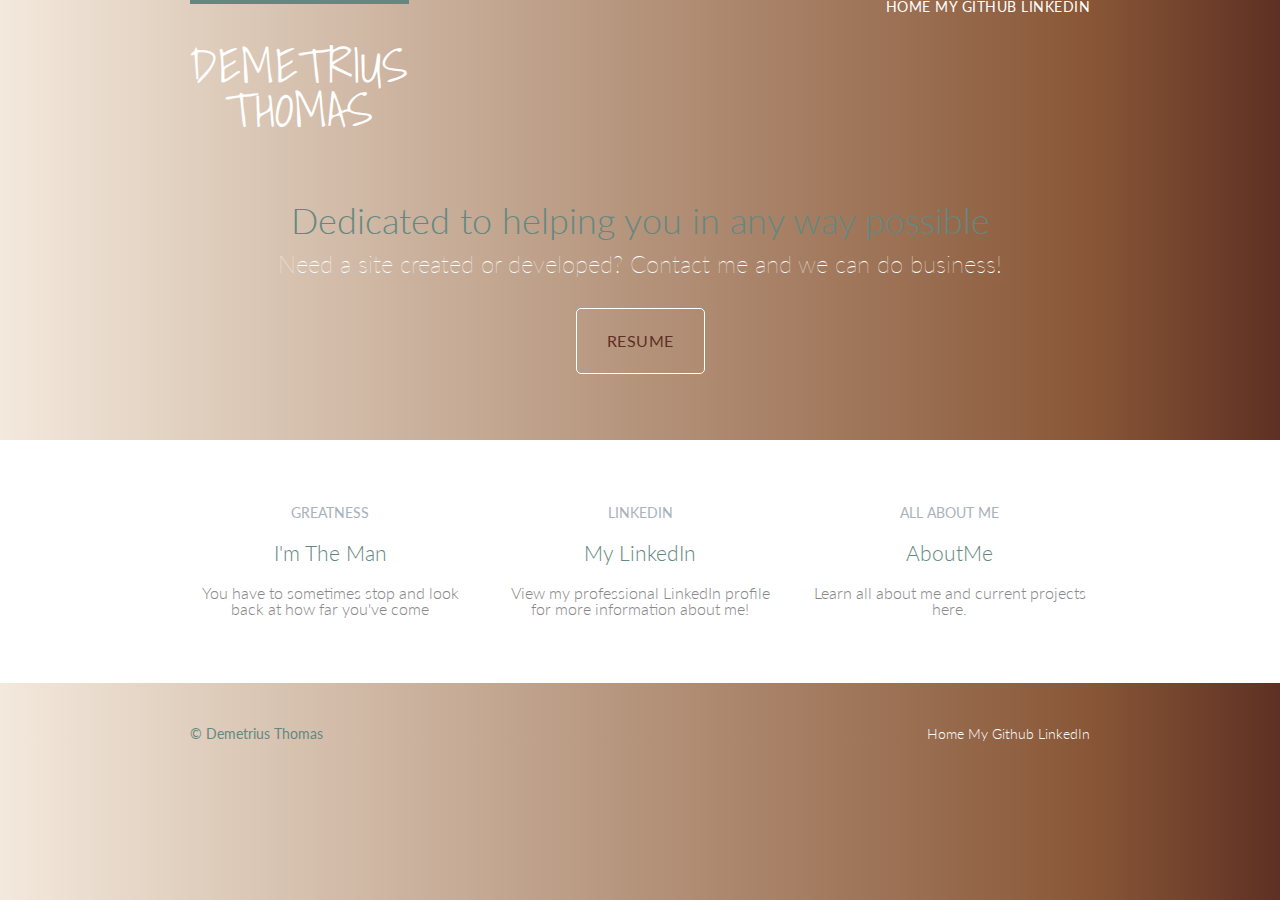
<file: index.html>
<!DOCTYPE html>
<html>
<head>
	<title>The one and only Demetrius</title>
	<meta charset="utf-8">
	<link rel="stylesheet" type="text/css" href="Style.css">
	<link href="https://fonts.googleapis.com/css?family=Amatic+SC|Aref+Ruqaa|Cormorant+Infant|Dosis|Lora|Quattrocento|Reem+Kufi|Shadows+Into+Light" rel="stylesheet">
	<link rel="stylesheet" href="http://fonts.googleapis.com/css?family=Lato:100,300,400">
</head>

<body>

	<header class="primary-header container group" >

	<h1 class="logo">
        <a href="index.html">Demetrius <br> Thomas</a>
    </h1>

	<nav class="nav primary-nav">
		<a href="Index.html">Home</a>
		<a href="https://github.com/dthomas36">My Github</a>
		<a href="https://www.linkedin.com/in/demetrius-thomas-763012118">LinkedIn</a>
	</nav>

	</header>



	 <section class="hero container">

      <h2>Dedicated to helping you in any way possible</h2>

      <p>Need a site created or developed? Contact me and we can do business!</p>

      <a class="btn btn-alt" href="index.html">Resume</a>

    </section>

	<!-- Teasers -->

    <section class="row">
      <div class="grid">

        <!-- Speakers -->

        <section class="teaser col-1-3">
          <a href="speakers.html">
            <h5>Greatness</h5>
            <h3>I'm The Man</h3>
          </a>
          <p>You have to sometimes stop and look back at how far you've come</p>
        </section><!--

        Schedule

        --><section class="teaser col-1-3">
          <a href="https://www.linkedin.com/in/demetrius-thomas-763012118">
            <h5>LinkedIn</h5>
            <h3>My LinkedIn</h3>
          </a>
          <p>View my professional LinkedIn profile for more information about me!</p>
        </section><!--

        Venue

        --><section class="teaser col-1-3">
          <a href="AboutMe.html">
            <h5>All About Me</h5>
            <h3>AboutMe</h3>
          </a>
          <p>Learn all about me and current projects here.</p>
        </section>

      </div>
    </section>

    <!-- Footer -->

    <footer class="primary-footer container group">

      <small>&copy; Demetrius Thomas</small>

      <nav class="nav">
      <a href="Index.html">Home</a>
		<a href="https://github.com/dthomas36">My Github</a>
		<a href="https://www.linkedin.com/in/demetrius-thomas-763012118">LinkedIn</a>
      </nav>

    </footer>





	


</body>
</html>
</file>
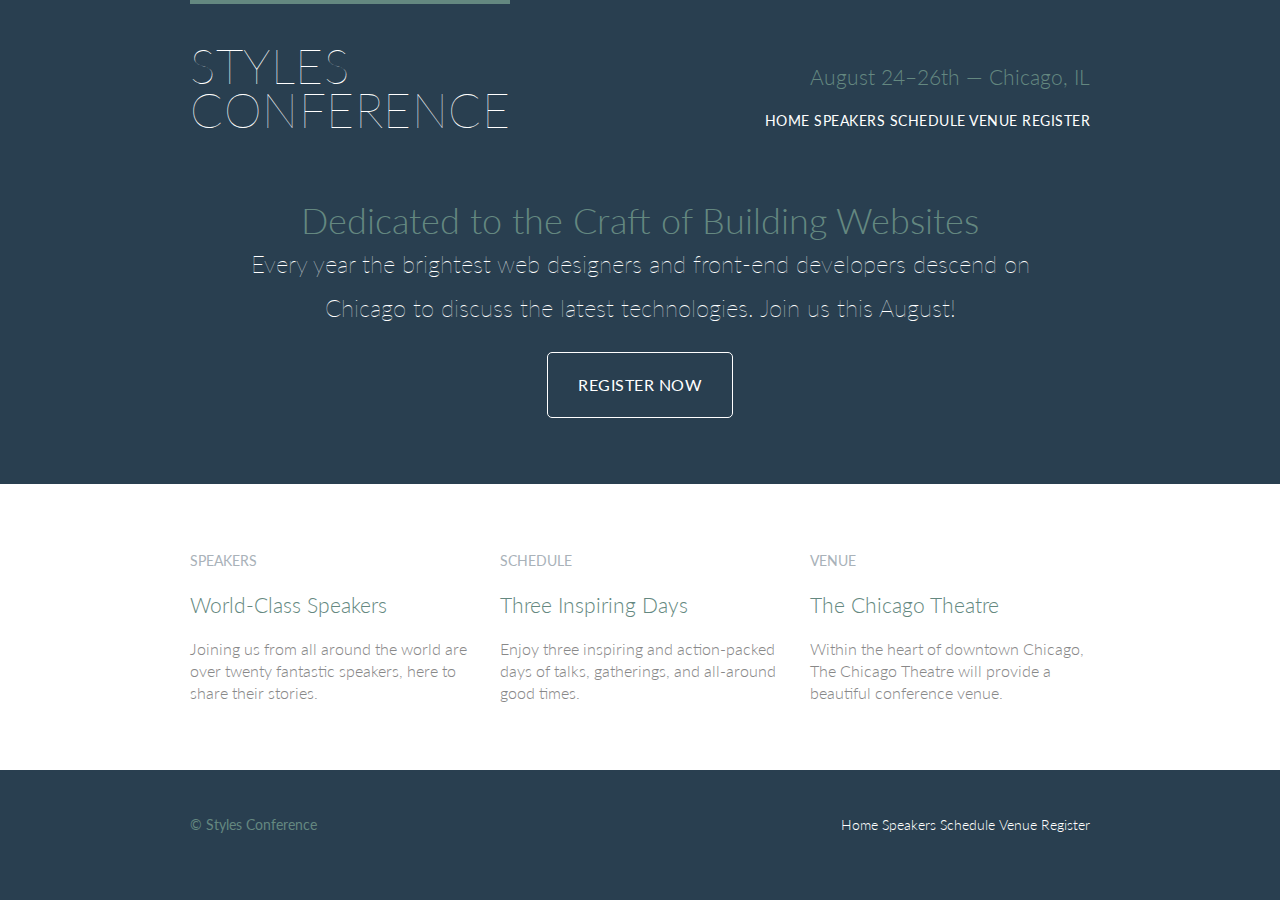
<file: setting-backgrounds-and-gradients/index.html>
<!DOCTYPE html>
<html lang="en">

  <head>
    <meta charset="utf-8">
    <title>Styles Conference</title>
    <link rel="stylesheet" href="assets/stylesheets/main.css">
    <link rel="stylesheet" href="http://fonts.googleapis.com/css?family=Lato:100,300,400">
  </head>

  <body>

    <!-- Header -->

    <header class="primary-header container group">

      <h1 class="logo">
        <a href="index.html">Styles <br> Conference</a>
      </h1>

      <h3 class="tagline">August 24&ndash;26th &mdash; Chicago, IL</h3>

      <nav class="nav primary-nav">
        <a href="index.html">Home</a>
        <a href="speakers.html">Speakers</a>
        <a href="schedule.html">Schedule</a>
        <a href="venue.html">Venue</a>
        <a href="register.html">Register</a>
      </nav>

    </header>

    <!-- Hero -->

    <section class="hero container">

      <h2>Dedicated to the Craft of Building Websites</h2>

      <p>Every year the brightest web designers and front-end developers descend on Chicago to discuss the latest technologies. Join us this August!</p>

      <a class="btn btn-alt" href="register.html">Register Now</a>

    </section>

    <!-- Teasers -->

    <section class="row">
      <div class="grid">

        <!-- Speakers -->

        <section class="teaser col-1-3">
          <a href="speakers.html">
            <h5>Speakers</h5>
            <h3>World-Class Speakers</h3>
          </a>
          <p>Joining us from all around the world are over twenty fantastic speakers, here to share their stories.</p>
        </section><!--

        Schedule

        --><section class="teaser col-1-3">
          <a href="schedule.html">
            <h5>Schedule</h5>
            <h3>Three Inspiring Days</h3>
          </a>
          <p>Enjoy three inspiring and action-packed days of talks, gatherings, and all-around good times.</p>
        </section><!--

        Venue

        --><section class="teaser col-1-3">
          <a href="venue.html">
            <h5>Venue</h5>
            <h3>The Chicago Theatre</h3>
          </a>
          <p>Within the heart of downtown Chicago, The Chicago Theatre will provide a beautiful conference venue.</p>
        </section>

      </div>
    </section>

    <!-- Footer -->

    <footer class="primary-footer container group">

      <small>&copy; Styles Conference</small>

      <nav class="nav">
        <a href="index.html">Home</a>
        <a href="speakers.html">Speakers</a>
        <a href="schedule.html">Schedule</a>
        <a href="venue.html">Venue</a>
        <a href="register.html">Register</a>
      </nav>

    </footer>

  </body>
</html>
</file>
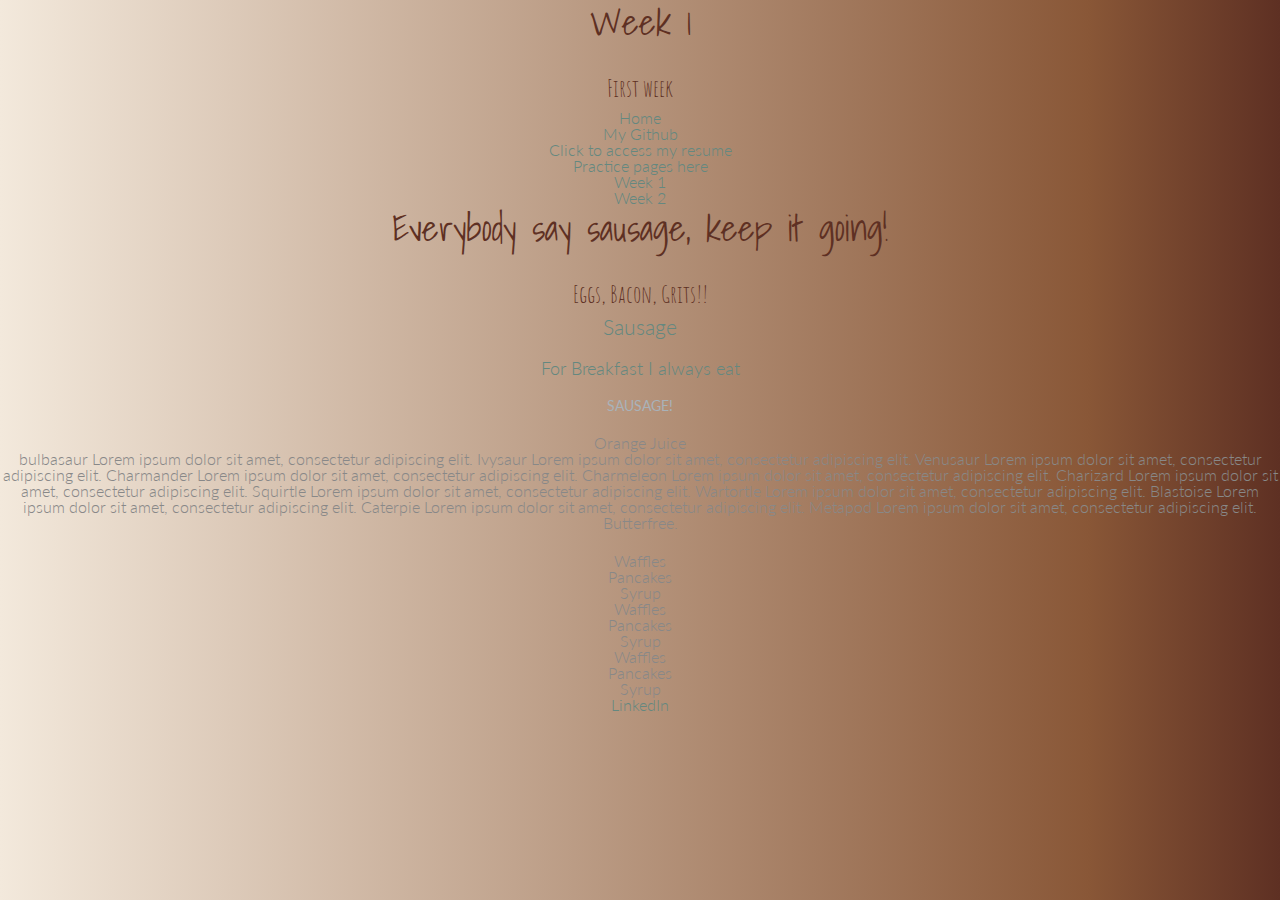
<file: w1.html>
<!DOCTYPE html>
<html>
<head>
	<title>Week One Tags</title>
	<link rel="stylesheet" type="text/css" href="Style.css">
	<link href="https://fonts.googleapis.com/css?family=Amatic+SC|Aref+Ruqaa|Cormorant+Infant|Dosis|Lora|Quattrocento|Reem+Kufi|Shadows+Into+Light" rel="stylesheet">
	<link rel="stylesheet" href="http://fonts.googleapis.com/css?family=Lato:100,300,400">
	<meta charset="utf-8">
</head>
<body>
<div id="container">
	<header>
	<h1>Week 1</h1>
	<h2>First week</h2>
	<ul>
		<li><a href="Index.html">Home</a></li>
		<li><a href="https://github.com/dthomas36">My Github</a></li>
		<li><a href="resume.html">Click to access my resume</a></li>
		<li><a href="practice.html">Practice pages here</a>
			<ul>
				<li><a href="w1.html">Week 1</a></li>
				<li><a href="w2.html">Week 2</a></li>
			</ul>
		</li>
	</ul>

	<h1>Everybody say sausage, keep it going!</h1>
	<h2>Eggs, Bacon, Grits!!</h2>
	<h3>Sausage</h3>
	<h4>For Breakfast I always eat</h4>
	<h5>Sausage!</h5>
	<h6>Orange Juice</h6>

	<p>bulbasaur Lorem ipsum dolor sit amet, consectetur adipiscing elit. Ivysaur Lorem ipsum dolor sit amet, consectetur adipiscing elit. Venusaur Lorem ipsum dolor sit amet, consectetur adipiscing elit. Charmander Lorem ipsum dolor sit amet, consectetur adipiscing elit. Charmeleon Lorem ipsum dolor sit amet, consectetur adipiscing elit. Charizard Lorem ipsum dolor sit amet, consectetur adipiscing elit. Squirtle Lorem ipsum dolor sit amet, consectetur adipiscing elit. Wartortle Lorem ipsum dolor sit amet, consectetur adipiscing elit. Blastoise Lorem ipsum dolor sit amet, consectetur adipiscing elit. Caterpie Lorem ipsum dolor sit amet, consectetur adipiscing elit. Metapod Lorem ipsum dolor sit amet, consectetur adipiscing elit. Butterfree. </p>
	<ol>
	<li>Waffles</li>
	<li>Pancakes</li>
	<li>Syrup</li>
	</ol>

<ol>

	<li>Waffles</li>
	<li>Pancakes</li>
	<li>Syrup</li>
		<ol>
			<li>Waffles</li>
			<li>Pancakes</li>
		</ol>
	<li>Syrup</li>
</ol>

<a href="https://www.linkedin.com/company/accenture"> LinkedIn</a>
</header>
</div>
</body>
</html>
</file>
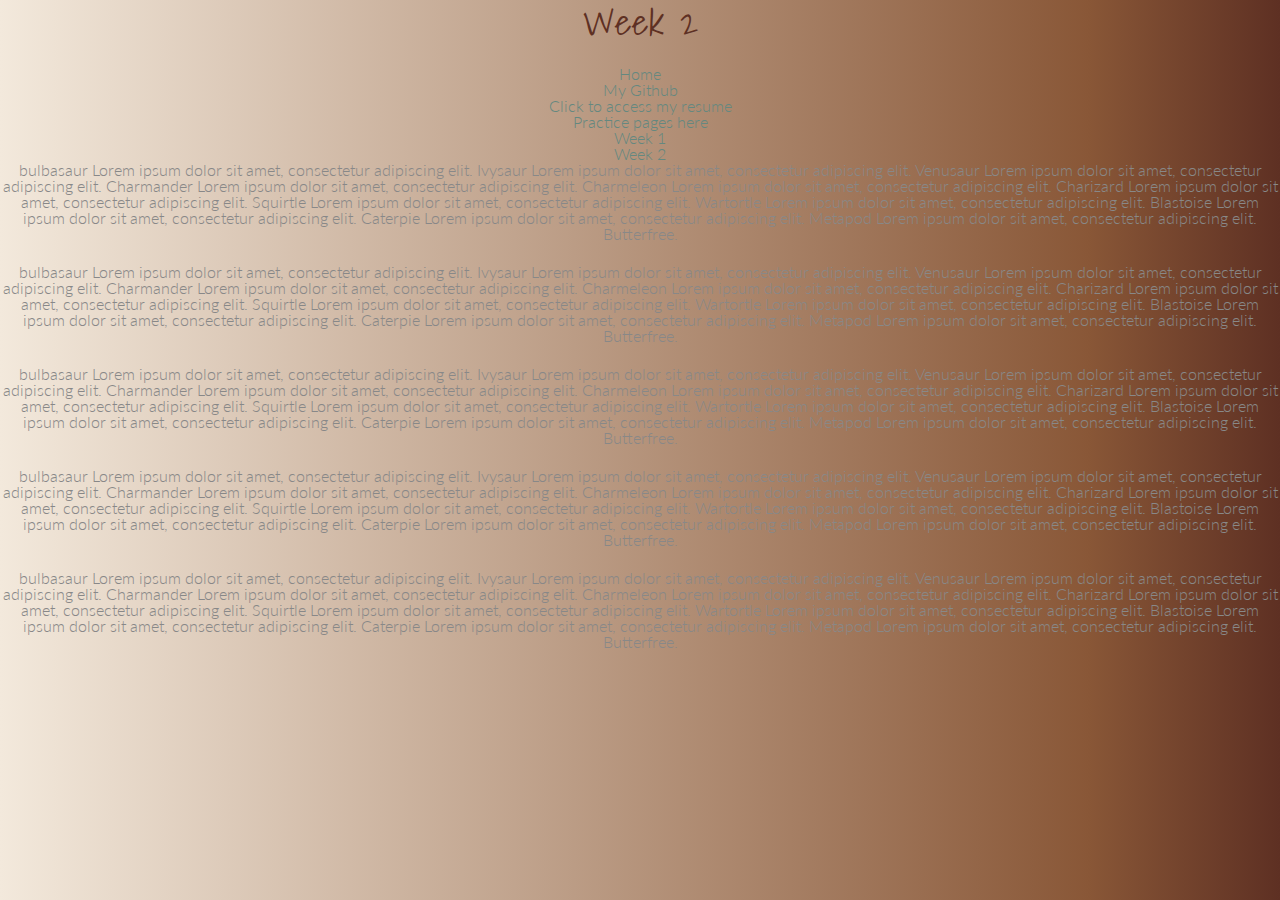
<file: w2.html>
<!DOCTYPE html>
<html>
<head>
	<title>The one and only Demetrius</title>
	<meta charset="utf-8">
	<link rel="stylesheet" type="text/css" href="Style.css">
	<link href="https://fonts.googleapis.com/css?family=Amatic+SC|Aref+Ruqaa|Cormorant+Infant|Dosis|Lora|Quattrocento|Reem+Kufi|Shadows+Into+Light" rel="stylesheet">
	<link rel="stylesheet" href="http://fonts.googleapis.com/css?family=Lato:100,300,400">
</head>
<body>
	<div id="container">
	<header>
	<h1>Week 2</h1>
	<ul>
		<li><a href="Index.html">Home</a></li>
		<li><a href="https://github.com/dthomas36">My Github</a></li>
		<li><a href="resume.html">Click to access my resume</a></li>
		<li><a href="practice.html">Practice pages here</a>
			<ul>
				<li><a href="w1.html">Week 1</a></li>
				<li><a href="w2.html">Week 2</a></li>
			</ul>
		</li>
	</ul>

	<p id="first"> bulbasaur Lorem ipsum dolor sit amet, consectetur adipiscing elit. Ivysaur Lorem ipsum dolor sit amet, consectetur adipiscing elit. Venusaur Lorem ipsum dolor sit amet, consectetur adipiscing elit. Charmander Lorem ipsum dolor sit amet, consectetur adipiscing elit. Charmeleon Lorem ipsum dolor sit amet, consectetur adipiscing elit. Charizard Lorem ipsum dolor sit amet, consectetur adipiscing elit. Squirtle Lorem ipsum dolor sit amet, consectetur adipiscing elit. Wartortle Lorem ipsum dolor sit amet, consectetur adipiscing elit. Blastoise Lorem ipsum dolor sit amet, consectetur adipiscing elit. Caterpie Lorem ipsum dolor sit amet, consectetur adipiscing elit. Metapod Lorem ipsum dolor sit amet, consectetur adipiscing elit. Butterfree. </p>

	<p class="even">bulbasaur Lorem ipsum dolor sit amet, consectetur adipiscing elit. Ivysaur Lorem ipsum dolor sit amet, consectetur adipiscing elit. Venusaur Lorem ipsum dolor sit amet, consectetur adipiscing elit. Charmander Lorem ipsum dolor sit amet, consectetur adipiscing elit. Charmeleon Lorem ipsum dolor sit amet, consectetur adipiscing elit. Charizard Lorem ipsum dolor sit amet, consectetur adipiscing elit. Squirtle Lorem ipsum dolor sit amet, consectetur adipiscing elit. Wartortle Lorem ipsum dolor sit amet, consectetur adipiscing elit. Blastoise Lorem ipsum dolor sit amet, consectetur adipiscing elit. Caterpie Lorem ipsum dolor sit amet, consectetur adipiscing elit. Metapod Lorem ipsum dolor sit amet, consectetur adipiscing elit. Butterfree. </p>

	<p>bulbasaur Lorem ipsum dolor sit amet, consectetur adipiscing elit. Ivysaur Lorem ipsum dolor sit amet, consectetur adipiscing elit. Venusaur Lorem ipsum dolor sit amet, consectetur adipiscing elit. Charmander Lorem ipsum dolor sit amet, consectetur adipiscing elit. Charmeleon Lorem ipsum dolor sit amet, consectetur adipiscing elit. Charizard Lorem ipsum dolor sit amet, consectetur adipiscing elit. Squirtle Lorem ipsum dolor sit amet, consectetur adipiscing elit. Wartortle Lorem ipsum dolor sit amet, consectetur adipiscing elit. Blastoise Lorem ipsum dolor sit amet, consectetur adipiscing elit. Caterpie Lorem ipsum dolor sit amet, consectetur adipiscing elit. Metapod Lorem ipsum dolor sit amet, consectetur adipiscing elit. Butterfree. </p>

	<p class="even">bulbasaur Lorem ipsum dolor sit amet, consectetur adipiscing elit. Ivysaur Lorem ipsum dolor sit amet, consectetur adipiscing elit. Venusaur Lorem ipsum dolor sit amet, consectetur adipiscing elit. Charmander Lorem ipsum dolor sit amet, consectetur adipiscing elit. Charmeleon Lorem ipsum dolor sit amet, consectetur adipiscing elit. Charizard Lorem ipsum dolor sit amet, consectetur adipiscing elit. Squirtle Lorem ipsum dolor sit amet, consectetur adipiscing elit. Wartortle Lorem ipsum dolor sit amet, consectetur adipiscing elit. Blastoise Lorem ipsum dolor sit amet, consectetur adipiscing elit. Caterpie Lorem ipsum dolor sit amet, consectetur adipiscing elit. Metapod Lorem ipsum dolor sit amet, consectetur adipiscing elit. Butterfree. </p>

	<p id="last">bulbasaur Lorem ipsum dolor sit amet, consectetur adipiscing elit. Ivysaur Lorem ipsum dolor sit amet, consectetur adipiscing elit. Venusaur Lorem ipsum dolor sit amet, consectetur adipiscing elit. Charmander Lorem ipsum dolor sit amet, consectetur adipiscing elit. Charmeleon Lorem ipsum dolor sit amet, consectetur adipiscing elit. Charizard Lorem ipsum dolor sit amet, consectetur adipiscing elit. Squirtle Lorem ipsum dolor sit amet, consectetur adipiscing elit. Wartortle Lorem ipsum dolor sit amet, consectetur adipiscing elit. Blastoise Lorem ipsum dolor sit amet, consectetur adipiscing elit. Caterpie Lorem ipsum dolor sit amet, consectetur adipiscing elit. Metapod Lorem ipsum dolor sit amet, consectetur adipiscing elit. Butterfree. </p>
</header>
</div>
</body>
</html>
</file>
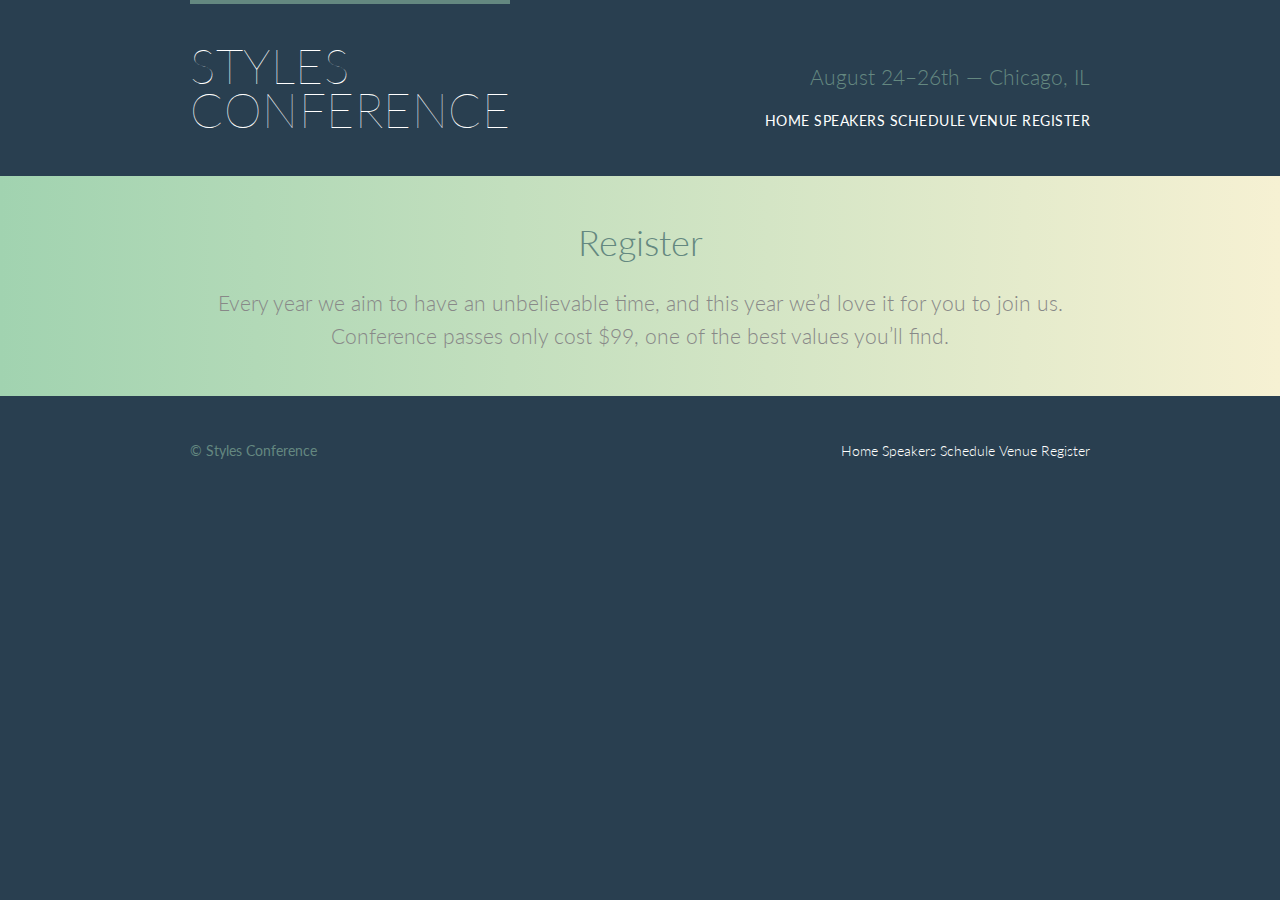
<file: setting-backgrounds-and-gradients/register.html>
<!DOCTYPE html>
<html lang="en">

  <head>
    <meta charset="utf-8">
    <title>Register - Styles Conference</title>
    <link rel="stylesheet" href="assets/stylesheets/main.css">
    <link rel="stylesheet" href="http://fonts.googleapis.com/css?family=Lato:100,300,400">
  </head>

  <body>

    <!-- Header -->

    <header class="primary-header container group">

      <h1 class="logo">
        <a href="index.html">Styles <br> Conference</a>
      </h1>

      <h3 class="tagline">August 24&ndash;26th &mdash; Chicago, IL</h3>

      <nav class="nav primary-nav">
        <a href="index.html">Home</a>
        <a href="speakers.html">Speakers</a>
        <a href="schedule.html">Schedule</a>
        <a href="venue.html">Venue</a>
        <a href="register.html">Register</a>
      </nav>

    </header>

    <!-- Lead -->

    <section class="row-alt">
      <div class="lead container">

        <h1>Register</h1>

        <p>Every year we aim to have an unbelievable time, and this year we&#8217;d love it for you to join us. Conference passes only cost $99, one of the best values you&#8217;ll find.</p>

      </div>
    </section>

    <!-- Footer -->

    <footer class="primary-footer container group">

      <small>&copy; Styles Conference</small>

      <nav class="nav">
        <a href="index.html">Home</a>
        <a href="speakers.html">Speakers</a>
        <a href="schedule.html">Schedule</a>
        <a href="venue.html">Venue</a>
        <a href="register.html">Register</a>
      </nav>

    </footer>

  </body>
</html>
</file>
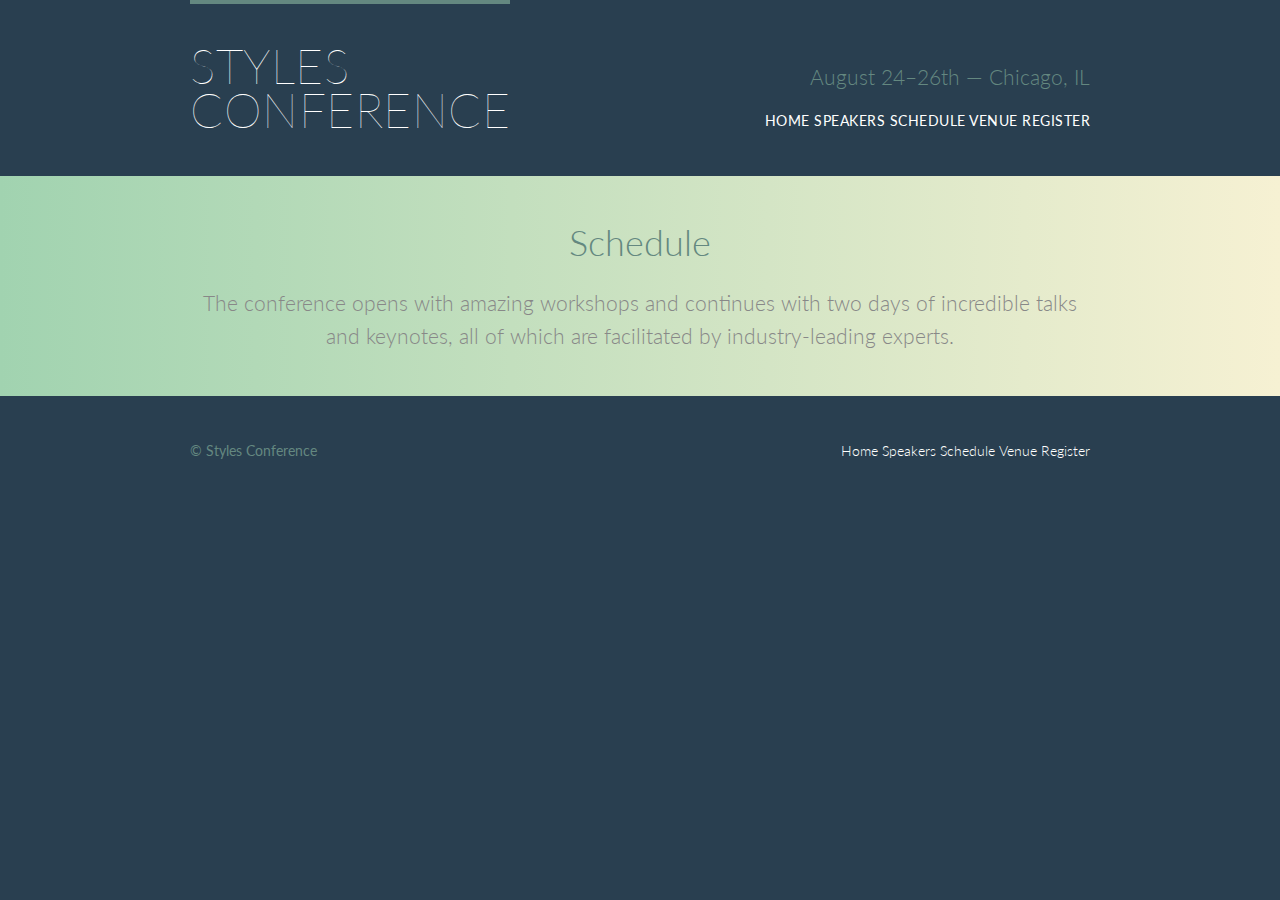
<file: setting-backgrounds-and-gradients/schedule.html>
<!DOCTYPE html>
<html lang="en">

  <head>
    <meta charset="utf-8">
    <title>Schedule - Styles Conference</title>
    <link rel="stylesheet" href="assets/stylesheets/main.css">
    <link rel="stylesheet" href="http://fonts.googleapis.com/css?family=Lato:100,300,400">
  </head>

  <body>

    <!-- Header -->

    <header class="primary-header container group">

      <h1 class="logo">
        <a href="index.html">Styles <br> Conference</a>
      </h1>

      <h3 class="tagline">August 24&ndash;26th &mdash; Chicago, IL</h3>

      <nav class="nav primary-nav">
        <a href="index.html">Home</a>
        <a href="speakers.html">Speakers</a>
        <a href="schedule.html">Schedule</a>
        <a href="venue.html">Venue</a>
        <a href="register.html">Register</a>
      </nav>

    </header>

    <!-- Lead -->

    <section class="row-alt">
      <div class="lead container">

        <h1>Schedule</h1>

        <p>The conference opens with amazing workshops and continues with two days of incredible talks and keynotes, all of which are facilitated by industry-leading experts.</p>

      </div>
    </section>

    <!-- Footer -->

    <footer class="primary-footer container group">

      <small>&copy; Styles Conference</small>

      <nav class="nav">
        <a href="index.html">Home</a>
        <a href="speakers.html">Speakers</a>
        <a href="schedule.html">Schedule</a>
        <a href="venue.html">Venue</a>
        <a href="register.html">Register</a>
      </nav>

    </footer>

  </body>
</html>
</file>
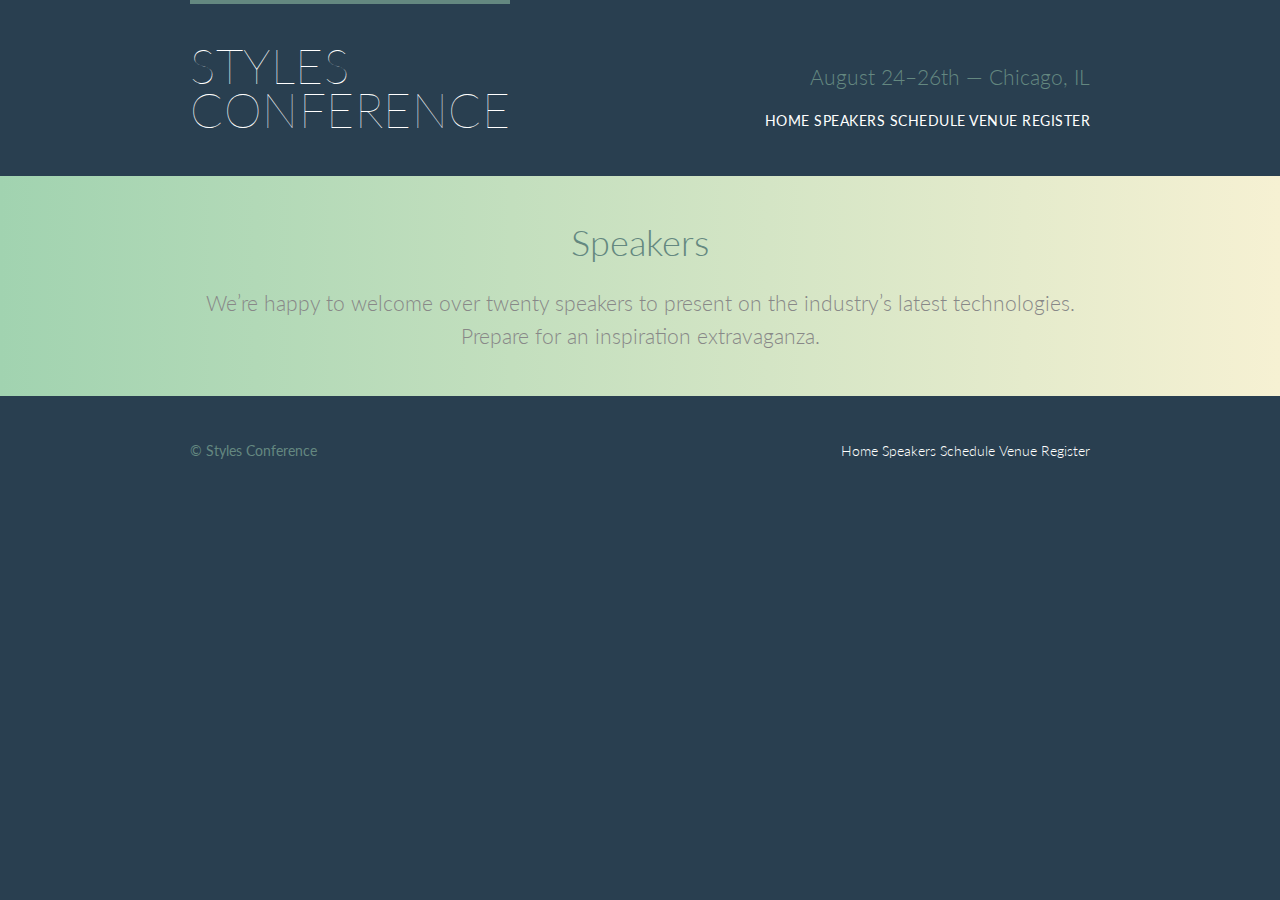
<file: setting-backgrounds-and-gradients/speakers.html>
<!DOCTYPE html>
<html lang="en">

  <head>
    <meta charset="utf-8">
    <title>Speakers - Styles Conference</title>
    <link rel="stylesheet" href="assets/stylesheets/main.css">
    <link rel="stylesheet" href="http://fonts.googleapis.com/css?family=Lato:100,300,400">
  </head>

  <body>

    <!-- Header -->

    <header class="primary-header container group">

      <h1 class="logo">
        <a href="index.html">Styles <br> Conference</a>
      </h1>

      <h3 class="tagline">August 24&ndash;26th &mdash; Chicago, IL</h3>

      <nav class="nav primary-nav">
        <a href="index.html">Home</a>
        <a href="speakers.html">Speakers</a>
        <a href="schedule.html">Schedule</a>
        <a href="venue.html">Venue</a>
        <a href="register.html">Register</a>
      </nav>

    </header>

    <!-- Lead -->

    <section class="row-alt">
      <div class="lead container">

        <h1>Speakers</h1>

        <p>We&#8217;re happy to welcome over twenty speakers to present on the industry&#8217;s latest technologies. Prepare for an inspiration extravaganza.</p>

      </div>
    </section>

    <!-- Footer -->

    <footer class="primary-footer container group">

      <small>&copy; Styles Conference</small>

      <nav class="nav">
        <a href="index.html">Home</a>
        <a href="speakers.html">Speakers</a>
        <a href="schedule.html">Schedule</a>
        <a href="venue.html">Venue</a>
        <a href="register.html">Register</a>
      </nav>

    </footer>

  </body>
</html>
</file>
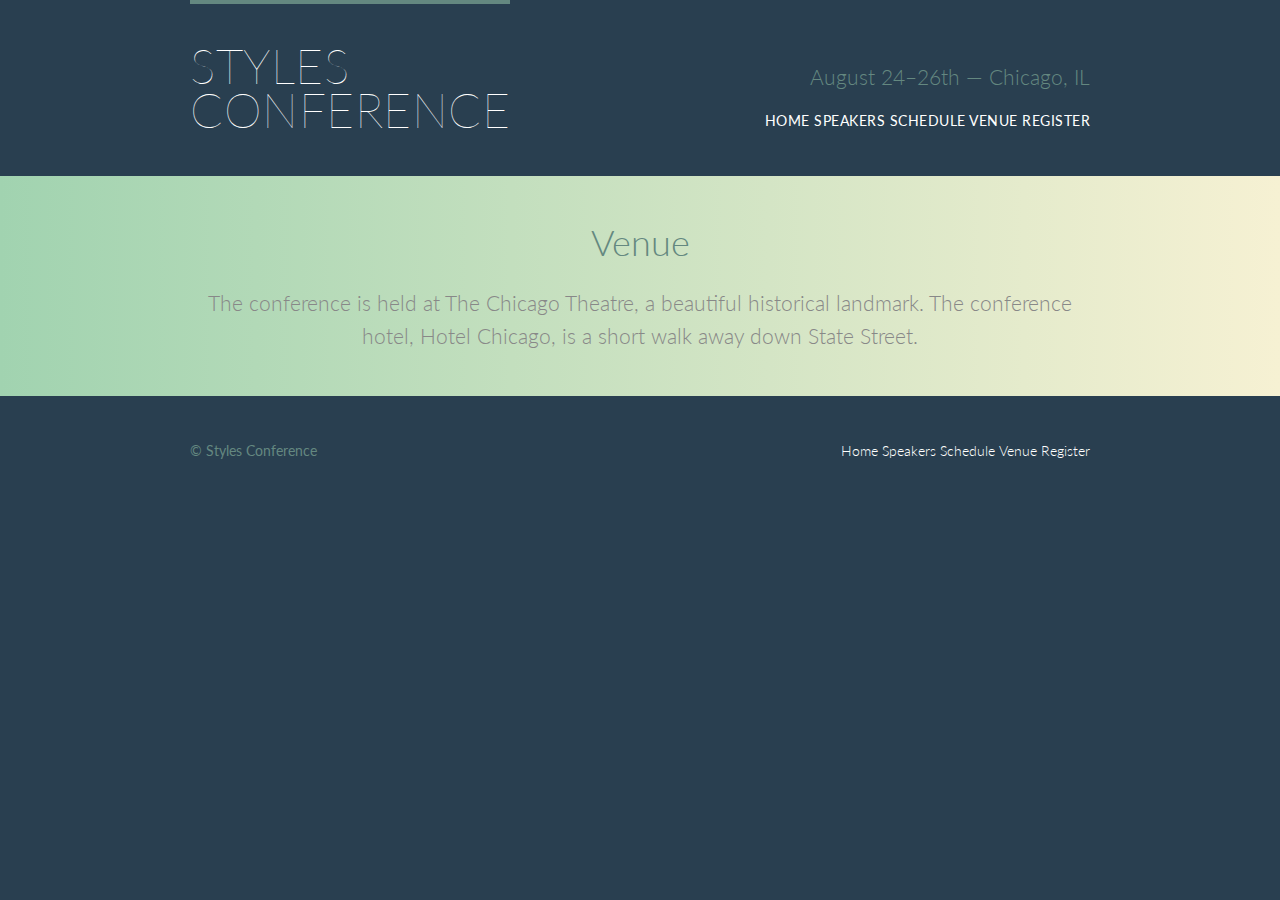
<file: setting-backgrounds-and-gradients/venue.html>
<!DOCTYPE html>
<html lang="en">

  <head>
    <meta charset="utf-8">
    <title>Venue - Styles Conference</title>
    <link rel="stylesheet" href="assets/stylesheets/main.css">
    <link rel="stylesheet" href="http://fonts.googleapis.com/css?family=Lato:100,300,400">
  </head>

  <body>

    <!-- Header -->

    <header class="primary-header container group">

      <h1 class="logo">
        <a href="index.html">Styles <br> Conference</a>
      </h1>

      <h3 class="tagline">August 24&ndash;26th &mdash; Chicago, IL</h3>

      <nav class="nav primary-nav">
        <a href="index.html">Home</a>
        <a href="speakers.html">Speakers</a>
        <a href="schedule.html">Schedule</a>
        <a href="venue.html">Venue</a>
        <a href="register.html">Register</a>
      </nav>

    </header>

    <!-- Lead -->

    <section class="row-alt">
      <div class="lead container">

        <h1>Venue</h1>

        <p>The conference is held at The Chicago Theatre, a beautiful historical landmark. The conference hotel, Hotel Chicago, is a short walk away down State Street.</p>

      </div>
    </section>

    <!-- Footer -->

    <footer class="primary-footer container group">

      <small>&copy; Styles Conference</small>

      <nav class="nav">
        <a href="index.html">Home</a>
        <a href="speakers.html">Speakers</a>
        <a href="schedule.html">Schedule</a>
        <a href="venue.html">Venue</a>
        <a href="register.html">Register</a>
      </nav>

    </footer>

  </body>
</html>
</file>
<file: Style.css>
html, body, div, span, applet, object, iframe,
h1, h2, h3, h4, h5, h6, p, blockquote, pre,
a, abbr, acronym, address, big, cite, code,
del, dfn, em, img, ins, kbd, q, s, samp,
small, strike, strong, sub, sup, tt, var,
b, u, i, center,
dl, dt, dd, ol, ul, li,
fieldset, form, label, legend,
table, caption, tbody, tfoot, thead, tr, th, td,
article, aside, canvas, details, embed,
figure, figcaption, footer, header, hgroup,
menu, nav, output, ruby, section, summary,
time, mark, audio, video {
  margin: 0;
  padding: 0;
  border: 0;
  font-size: 100%;
  font: inherit;
  vertical-align: baseline;
}
img{
  width: 80%
  height: 80%;
}
body {

  background: #466368;
  background: linear-gradient(to right, #f3e9dc, #895737 85%, #5e3023);
  border-radius: 6px;
  height: 120px;
  
  /*background-color: #99D5C9; */
  color: white;
  font-family: Lobster two;
  text-align: center;
  
}
body {
  color: #888;
  font: 300 16px/22px "Lato", "Open Sans", "Helvetica Neue", Helvetica, Arial, sans-serif;
}

header h1	{
	font-family: 'Shadows Into Light', cursive;
	color: #5e3023;
}
header h2 {
	font-family: 'Amatic SC', cursive;
	color: #5e3023;
}

#container {width: %80;
	margin: 0 auto;
	
}

/* Button Code */
.btn {
  border-radius: 5px;
  color: #5e3023;
  cursor: pointer;
  display: inline-block;
  font-weight: 400;
  letter-spacing: .5px;
  margin: 0;
  text-transform: uppercase;
}
.btn-alt {
  border: 1px solid #fff;
  padding: 10px 30px;
}
.btn-alt:hover {
  background: #fff;
  color: #648880;
}

.nav {
  text-align: right;
}

/* ========================================
  Grid
   ========================================
*/

*,
*:before,
*:after {
  -webkit-box-sizing: border-box;
     -moz-box-sizing: border-box;
          box-sizing: border-box;
}
.container,
.grid {
  margin: 0 auto;
  width: 960px;
}
.container {
  padding-left: 30px;
  padding-right: 30px;
}
.grid,
.col-1-3,
.col-2-3 {
  padding-left: 15px;
  padding-right: 15px;
}
.col-1-3,
.col-2-3  {
  display: inline-block;
  vertical-align: top;
}
.col-1-3 {
  width: 33.33%;
}
.col-2-3 {
  width: 66.66%;
}

/*
  ========================================
  Leads
  ========================================
*/

.lead {
  text-align: center;
}
.lead p {
  font-size: 21px;
  line-height: 33px;
}

/*
  ========================================
  Links
  ========================================
*/

a {
  color: #648880;
  text-decoration: none;
}
a:hover {
  color: #a9b2b9;
}
p a {
  border-bottom: 1px solid #dfe2e5;
}
.primary-header a,
.primary-footer a {
  color: #fff;
}
.primary-header a:hover,
.primary-footer a:hover {
  color: #648880;
}


/*
  ========================================
  Navigation
  ========================================
*/

.nav {
  text-align: right;
}

/*
  ========================================
  Home
  ========================================
*/

.hero {
  color: #fff;
  line-height: 44px;
  padding: 22px 80px 66px 80px;
  text-align: center;
}
.hero h2 {
  font-size: 36px;
}
.hero p {
  font-size: 24px;
  font-weight: 100;
}
.teaser a:hover h3 {
  color: #a9b2b9;
}


/*
  ========================================
  Primary header
  ========================================
*/

.logo {
  border-top: 4px solid #648880;
  float: left;
  font-size: 48px;
  font-weight: 100;
  letter-spacing: .5px;
  line-height: 44px;
  padding: 40px 0 22px 0;
  text-transform: uppercase;
}
.tagline {
  margin: 66px 0 22px 0;
  text-align: right;
}
.primary-nav {
  font-size: 14px;
  font-weight: 400;
  letter-spacing: .5px;
  text-transform: uppercase;
}

/*
  ========================================
  Primary footer
  ========================================
*/

.primary-footer {
  color: #648880;
  font-size: 14px;
  padding-bottom: 44px;
  padding-top: 44px;
}
.primary-footer small {
  float: left;
  font-weight: 400;
}

/*
  ========================================
  Typography
  ========================================
*/

h1, h2, h3, h4 {
  color: #648880;
}
h1, h3, h4, h5, p {
  margin-bottom: 22px;
}
h1 {
  font-size: 36px;
  line-height: 44px;
}
h2 {
  font-size: 24px;
  line-height: 44px;
}
h3 {
  font-size: 21px;
}
h4 {
  font-size: 18px;
}
h5 {
  color: #a9b2b9;
  font-size: 14px;
  font-weight: 400;
  text-transform: uppercase;
}
strong {
  font-weight: 400;
}
cite,
em {
  font-style: italic;
}

/*
  ========================================
  Rows
  ========================================
*/

.row,
.row-alt {
  min-width: 960px;
}
.row {
  background: #fff;
  padding: 66px 0 44px 0;
}
.row-alt {
  background: #cbe2c1;
  background: -webkit-linear-gradient(to right, #a1d3b0, #f6f1d3);
  background:    -moz-linear-gradient(to right, #a1d3b0, #f6f1d3);
  background:         linear-gradient(to right, #a1d3b0, #f6f1d3);
  padding: 44px 0 22px 0;
}

/*
  ========================================
  Clearfix
  ========================================
*/

.group:before,
.group:after {
  content: "";
  display: table;
}
.group:after {
  clear: both;
}
.group {
  clear: both;
  *zoom: 1;
}

/* HTML5 display-role reset for older browsers */
article, aside, details, figcaption, figure,
footer, header, hgroup, menu, nav, section {
  display: block;
}
body {
  line-height: 1;
}
ol, ul {
  list-style: none;
}
blockquote, q {
  quotes: none;
}
blockquote:before, blockquote:after,
q:before, q:after {
  content: '';
  content: none;
}
table {
  border-collapse: collapse;
  border-spacing: 0;
}
</file>
<file: setting-backgrounds-and-gradients/assets/stylesheets/main.css>
/* http://meyerweb.com/eric/tools/css/reset/
   v2.0 | 20110126
   License: none (public domain)
*/

html, body, div, span, applet, object, iframe,
h1, h2, h3, h4, h5, h6, p, blockquote, pre,
a, abbr, acronym, address, big, cite, code,
del, dfn, em, img, ins, kbd, q, s, samp,
small, strike, strong, sub, sup, tt, var,
b, u, i, center,
dl, dt, dd, ol, ul, li,
fieldset, form, label, legend,
table, caption, tbody, tfoot, thead, tr, th, td,
article, aside, canvas, details, embed,
figure, figcaption, footer, header, hgroup,
menu, nav, output, ruby, section, summary,
time, mark, audio, video {
  margin: 0;
  padding: 0;
  border: 0;
  font-size: 100%;
  font: inherit;
  vertical-align: baseline;
}
/* HTML5 display-role reset for older browsers */
article, aside, details, figcaption, figure,
footer, header, hgroup, menu, nav, section {
  display: block;
}
body {
  line-height: 1;
}
ol, ul {
  list-style: none;
}
blockquote, q {
  quotes: none;
}
blockquote:before, blockquote:after,
q:before, q:after {
  content: '';
  content: none;
}
table {
  border-collapse: collapse;
  border-spacing: 0;
}

/*
  ========================================
  Custom styles
  ========================================
*/

body {
  background: #293f50;
  color: #888;
  font: 300 16px/22px "Lato", "Open Sans", "Helvetica Neue", Helvetica, Arial, sans-serif;
}

/*
  ========================================
  Grid
  ========================================
*/

*,
*:before,
*:after {
  -webkit-box-sizing: border-box;
     -moz-box-sizing: border-box;
          box-sizing: border-box;
}
.container,
.grid {
  margin: 0 auto;
  width: 960px;
}
.container {
  padding-left: 30px;
  padding-right: 30px;
}
.grid,
.col-1-3,
.col-2-3 {
  padding-left: 15px;
  padding-right: 15px;
}
.col-1-3,
.col-2-3  {
  display: inline-block;
  vertical-align: top;
}
.col-1-3 {
  width: 33.33%;
}
.col-2-3 {
  width: 66.66%;
}

/*
  ========================================
  Clearfix
  ========================================
*/

.group:before,
.group:after {
  content: "";
  display: table;
}
.group:after {
  clear: both;
}
.group {
  clear: both;
  *zoom: 1;
}

/*
  ========================================
  Rows
  ========================================
*/

.row,
.row-alt {
  min-width: 960px;
}
.row {
  background: #fff;
  padding: 66px 0 44px 0;
}
.row-alt {
  background: #cbe2c1;
  background: -webkit-linear-gradient(to right, #a1d3b0, #f6f1d3);
  background:    -moz-linear-gradient(to right, #a1d3b0, #f6f1d3);
  background:         linear-gradient(to right, #a1d3b0, #f6f1d3);
  padding: 44px 0 22px 0;
}

/*
  ========================================
  Typography
  ========================================
*/

h1, h2, h3, h4 {
  color: #648880;
}
h1, h3, h4, h5, p {
  margin-bottom: 22px;
}
h1 {
  font-size: 36px;
  line-height: 44px;
}
h2 {
  font-size: 24px;
  line-height: 44px;
}
h3 {
  font-size: 21px;
}
h4 {
  font-size: 18px;
}
h5 {
  color: #a9b2b9;
  font-size: 14px;
  font-weight: 400;
  text-transform: uppercase;
}
strong {
  font-weight: 400;
}
cite,
em {
  font-style: italic;
}

/*
  ========================================
  Leads
  ========================================
*/

.lead {
  text-align: center;
}
.lead p {
  font-size: 21px;
  line-height: 33px;
}

/*
  ========================================
  Links
  ========================================
*/

a {
  color: #648880;
  text-decoration: none;
}
a:hover {
  color: #a9b2b9;
}
p a {
  border-bottom: 1px solid #dfe2e5;
}
.primary-header a,
.primary-footer a {
  color: #fff;
}
.primary-header a:hover,
.primary-footer a:hover {
  color: #648880;
}

/*
  ========================================
  Buttons
  ========================================
*/

.btn {
  border-radius: 5px;
  color: #fff;
  cursor: pointer;
  display: inline-block;
  font-weight: 400;
  letter-spacing: .5px;
  margin: 0;
  text-transform: uppercase;
}
.btn-alt {
  border: 1px solid #fff;
  padding: 10px 30px;
}
.btn-alt:hover {
  background: #fff;
  color: #648880;
}

/*
  ========================================
  Primary header
  ========================================
*/

.logo {
  border-top: 4px solid #648880;
  float: left;
  font-size: 48px;
  font-weight: 100;
  letter-spacing: .5px;
  line-height: 44px;
  padding: 40px 0 22px 0;
  text-transform: uppercase;
}
.tagline {
  margin: 66px 0 22px 0;
  text-align: right;
}
.primary-nav {
  font-size: 14px;
  font-weight: 400;
  letter-spacing: .5px;
  text-transform: uppercase;
}

/*
  ========================================
  Primary footer
  ========================================
*/

.primary-footer {
  color: #648880;
  font-size: 14px;
  padding-bottom: 44px;
  padding-top: 44px;
}
.primary-footer small {
  float: left;
  font-weight: 400;
}

/*
  ========================================
  Navigation
  ========================================
*/

.nav {
  text-align: right;
}

/*
  ========================================
  Home
  ========================================
*/

.hero {
  color: #fff;
  line-height: 44px;
  padding: 22px 80px 66px 80px;
  text-align: center;
}
.hero h2 {
  font-size: 36px;
}
.hero p {
  font-size: 24px;
  font-weight: 100;
}
.teaser a:hover h3 {
  color: #a9b2b9;
}
</file>
